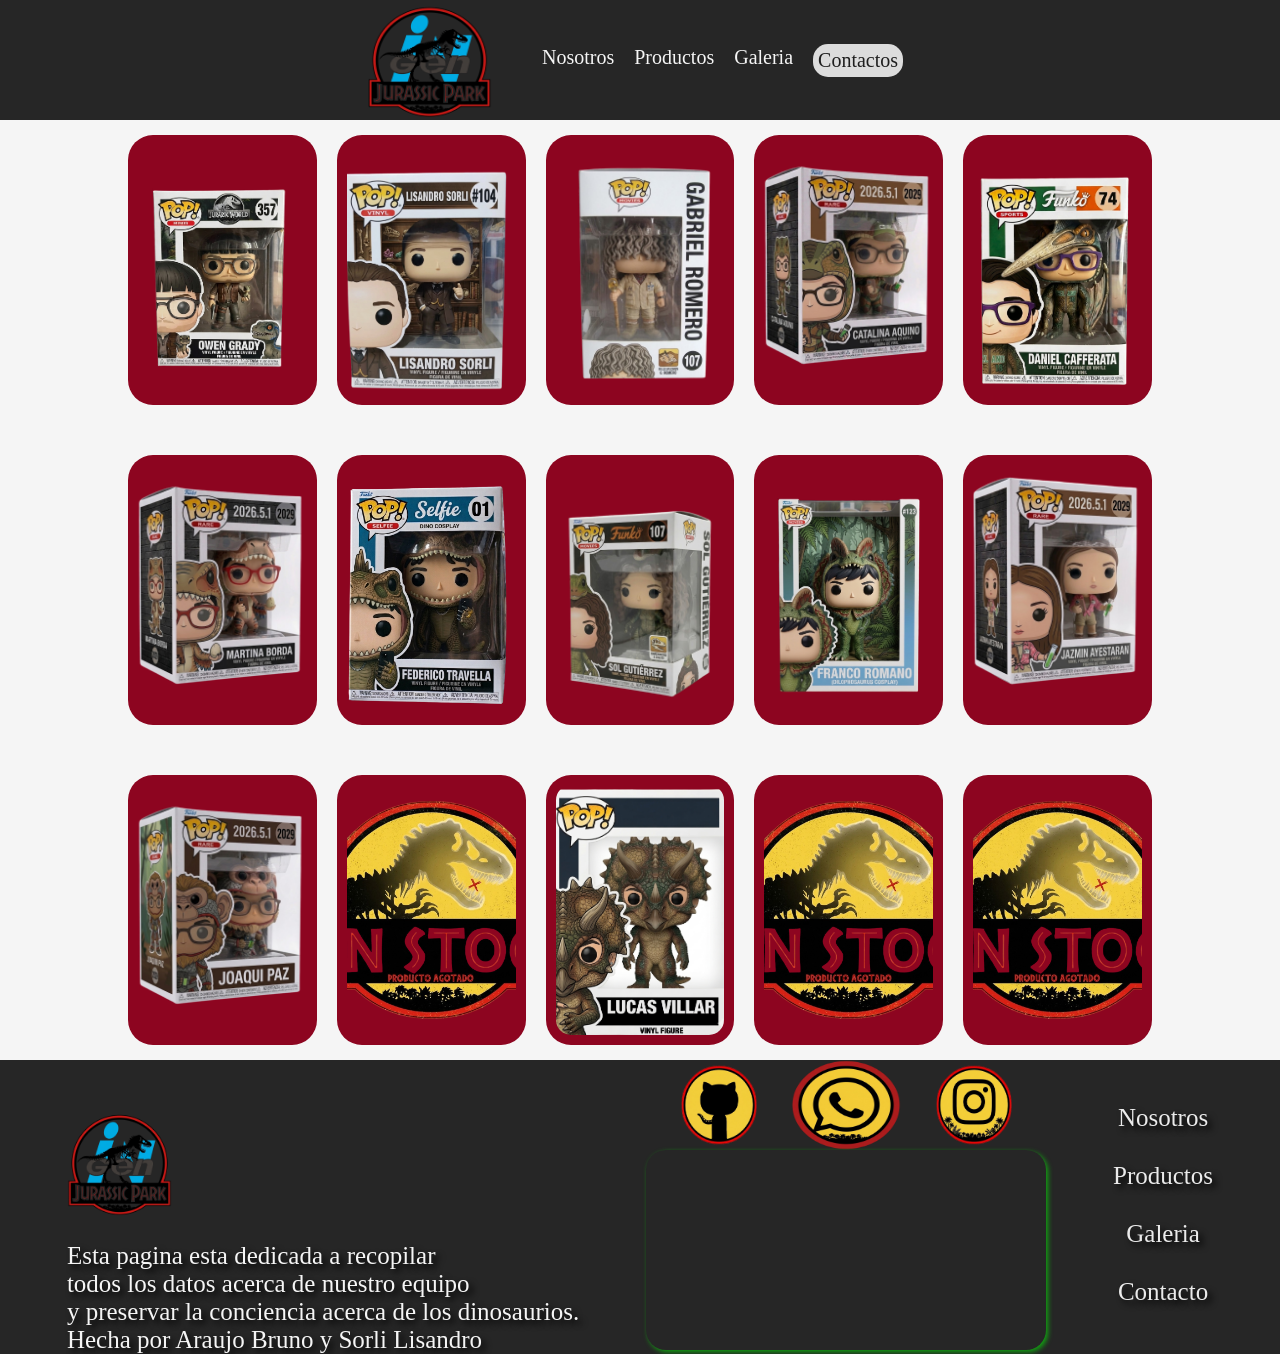
<file: Galeria.html>
<!DOCTYPE html>
<html lang="en">

<head>
    <meta charset="UTF-8">
    <meta name="viewport" content="width=device-width, initial-scale=1.0">
    <link rel="stylesheet" href="./css/Galeria.css">
    <link rel="shortcut icon" href="./src/Logos/logo (1).png" type="image/x-icon">
    <title>DinoPedia</title>
</head>

<body>
    <header class="encabezado">
        <img src="./src/Logos/logo (1).png" alt="Logo">
        <nav class="menu">
            <a href="./index.html" class="extra">Nosotros</a>
            <a href="" class="extra">Productos</a>
            <a href="" class="extra">Galeria</a>
            <a href="" class="contactos">Contactos</a>
        </nav>
    </header>
    <main class="principal">

        <div class="img1">
            <img src="./src/Funkos/bruno.png" alt="Bruno Araujo">
        </div>
        <div class="img2">
            <img src="./src/Funkos/lisandro.png" alt="Lisandro Sorli">
        </div>
        <div class="img3">
            <img src="./src/Funkos/gabi.png" alt="Gabriel Romero">
        </div>
        <div class="img4">
            <img src="./src/Funkos/catalina.png" alt="Catalina Aquino">
        </div>
        <div class="img5">
            <img src="./src/Funkos/dani.png" alt="Daniel Cafferata">
        </div>
        <div class="img6">
            <img src="./src/Funkos/martina.png" alt="Martina Borda">
        </div>
        <div class="img7">
            <img src="./src/Funkos/fede.png" alt="Federico Travella">
        </div>
        <div class="img8">
            <img src="./src/Funkos/sol.png" alt="Sol Gutierrez">
        </div>
        <div class="img9">
            <img src="./src/Funkos/franco.png" alt="Franco Romano">
        </div>
        <div class="img10">
            <img src="./src/Funkos/ayestaran.png" alt="Jazmin Ayestaran">
        </div>
        <div class="img11">
            <img src="./src/Funkos/joaquin.png" alt="Joaquin Paz">
        </div>
        <div class="img12">
            <img src="./src/Funkos/Sin_Stock.png" alt="Ludmila Benitez">
        </div>
        <div class="img13">
            <img src="./src/Funkos/lucas.png" alt="Lucas Villar">
        </div>
        <div class="img14">
            <img src="./src/Funkos/Sin_Stock.png" alt="Elias Paniagua">
        </div>
        <div class="img15">
            <img src="./src/Funkos/Sin_Stock.png" alt="Cristian Romero">
        </div>

    </main>
    <footer class="pie">
        <div class="info">
            <img src="./src/Logos/logo (1).png" alt="Logo">
            <p>Esta pagina esta dedicada a recopilar <br> todos los datos acerca de nuestro equipo <br> y preservar la
                conciencia acerca de los dinosaurios. <br> Hecha por Araujo Bruno y Sorli Lisandro</p>
        </div>

        <div class="redes">
            <div class="logos">
                <img src="./src/Logos/GitHub.png" alt="GitHub">
                <img src="./src/Logos/WhatsApp.png" alt="WhatsApp">
                <img src="./src/Logos/Instagram.png" alt="Instagram">
            </div>
            <div class="mapa">
                <iframe
                    src="https://www.google.com/maps/embed?pb=!1m18!1m12!1m3!1d3271.9030640886594!2d-57.93791188776045!3d-34.908882073566815!2m3!1f0!2f0!3f0!3m2!1i1024!2i768!4f13.1!3m3!1m2!1s0x95a2e6143077af85%3A0xa466b8a8cd326a29!2sMuseo%20de%20Ciencias%20Naturales%20de%20La%20Plata!5e0!3m2!1ses!2sar!4v1778629733924!5m2!1ses!2sar"
                    width="600" height="450" style="border:0;" allowfullscreen="" loading="lazy"
                    referrerpolicy="no-referrer-when-downgrade"></iframe>
            </div>
        </div>

        <div class="nav">
            <a href="">Nosotros</a>
            <a href="">Productos</a>
            <a href="">Galeria</a>
            <a href="">Contacto</a>
        </div>
    </footer>
</body>

</html>
</file>
<file: css/Galeria.css>
*{
    margin: 0;
    padding: 0;
    box-sizing: border-box;
}
/*Parte del encabezado*/
.encabezado{
    height: 120px;
    display: flex;
    justify-content: center;
    align-items: center;
    background: #262626 ;
}
.encabezado img{
    border-radius: 15px;
    transition: 0.5s ease-in-out;
    width: 125px;
    height: 115px;
    margin-right: 40px;
}
.encabezado img:hover{
    transform: scale(0.9);
    filter: drop-shadow(2px 2px 6px whitesmoke);
}
.menu{
    display: flex;
    justify-content: space-between;
}
.extra{
    margin: auto 10px;
    text-decoration: none;
    color: whitesmoke;
    padding-bottom: 5px;
    font-size: 20px;
    transition: 0.1s ease-in-out;
}
.extra:hover{
    border-bottom: 5px solid;
    border-image: linear-gradient(to right, crimson, black)1;
}
.contactos{
    margin: auto 10px;
    text-decoration: none;
    color: rgb(30, 30, 30);
    padding: 5px;
    background: gainsboro;
    border-radius: 15px;
    transition: 0.3s ease-in-out;
        font-size: 20px;
}
.contactos:hover{
    transform: scale(0.9) ;
    filter: drop-shadow(3px 3px 6px crimson);
}
/*Parte del main*/
.principal{
background: #f5f5f5;
display: grid;
grid-template-areas: 
"img1 img2 img3 img4 img5"
"img6 img7 img8 img9 img10"
"img11 img12 img13 img14 img15"
;
grid-template-columns: repeat(5, 1fr);
grid-template-rows: repeat(3, 300px);
gap: 20px;
padding: 0 10%;
}
.principal img{
    width: 100%;
    height: 100%;
    object-fit: cover;
    display: block;
    border-radius: 15px;
    transition: 0.7s ease-in-out;
}
.principal div{
    background: #8d0520;
    border-radius: 25px;
    margin-top: 15px;
    margin-bottom: 15px;
    padding: 10px;
    transition: 0.8s ease-in-out;
}
.principal div:hover{
    transform: scale(0.9);
    box-shadow: 4px 4px 8px black;
}
.img1{
    grid-area: img1;
}
.img2{
    grid-area: img2;
}
.img3{
    grid-area: img3;
}
.img4{
    grid-area: img4;
}
.img5{
    grid-area: img5;
}
.img6{
    grid-area: img6;
}
.img7{
    grid-area: img7;
}
.img8{
    grid-area: img8;
}
.img9{
    grid-area: img9;
}
.img10{
    grid-area: img10;
}
.img11{
    grid-area: img11;
}
.img12{
    grid-area: img12;
}
.img13{
    grid-area: img13;
}
.img14{
    grid-area: img14;
}
.img15{
    grid-area: img15;
}
/*Parte del footer*/
.pie{
    background: #262626;
    display: flex;
    justify-content: space-evenly;
}
.info{
    display: flex;
    flex-direction: column;
    flex-wrap: wrap;
}
.info img{
    height: 105px;
    width: 105px;
    margin-top: 10%;
    margin-bottom: 5%;
    transition: 0.4s ease-in-out;
}
.info img:hover{
    filter: drop-shadow(2px 2px 6px white);
    transform: scale(0.8);
}
.info p{
    font-size: 25px;
    color: whitesmoke;
    text-shadow: 4px 4px 6px black;
}
.redes img{
    width: 110px;
    height: 90px;
    transition: 0.5s ease-in-out;
}
.redes img:hover{
    transform: scale(0.9);
    filter: drop-shadow(2px 2px 8px rgb(17, 165, 17));
}
.logos{
    display: flex;
    justify-content: space-evenly;
}
.mapa iframe{
    height: 200px;
    width: 400px;
    border-radius: 20px;
    box-shadow: 2px 2px 5px rgb(17, 165, 17);
    transition: 0.5s;
}
.mapa iframe:hover{
    transform: scale(0.9);
}
.nav{
    display: flex;
    justify-content: center;
    align-items: center;
    flex-direction: column;
}
.nav a{
    text-decoration: none;
    color: #ebebeb;
    text-shadow: 4px 4px 6px black;
    font-size: 25px;
    margin: 12.5% 0;
    transition: 0.1s ease-in-out;
    padding-bottom: 5px;
}
.nav a:hover{
    transform: scale(0.9);
    border-bottom: 5px solid;
    border-image: linear-gradient(to right, crimson, black)1;
}
</file>
